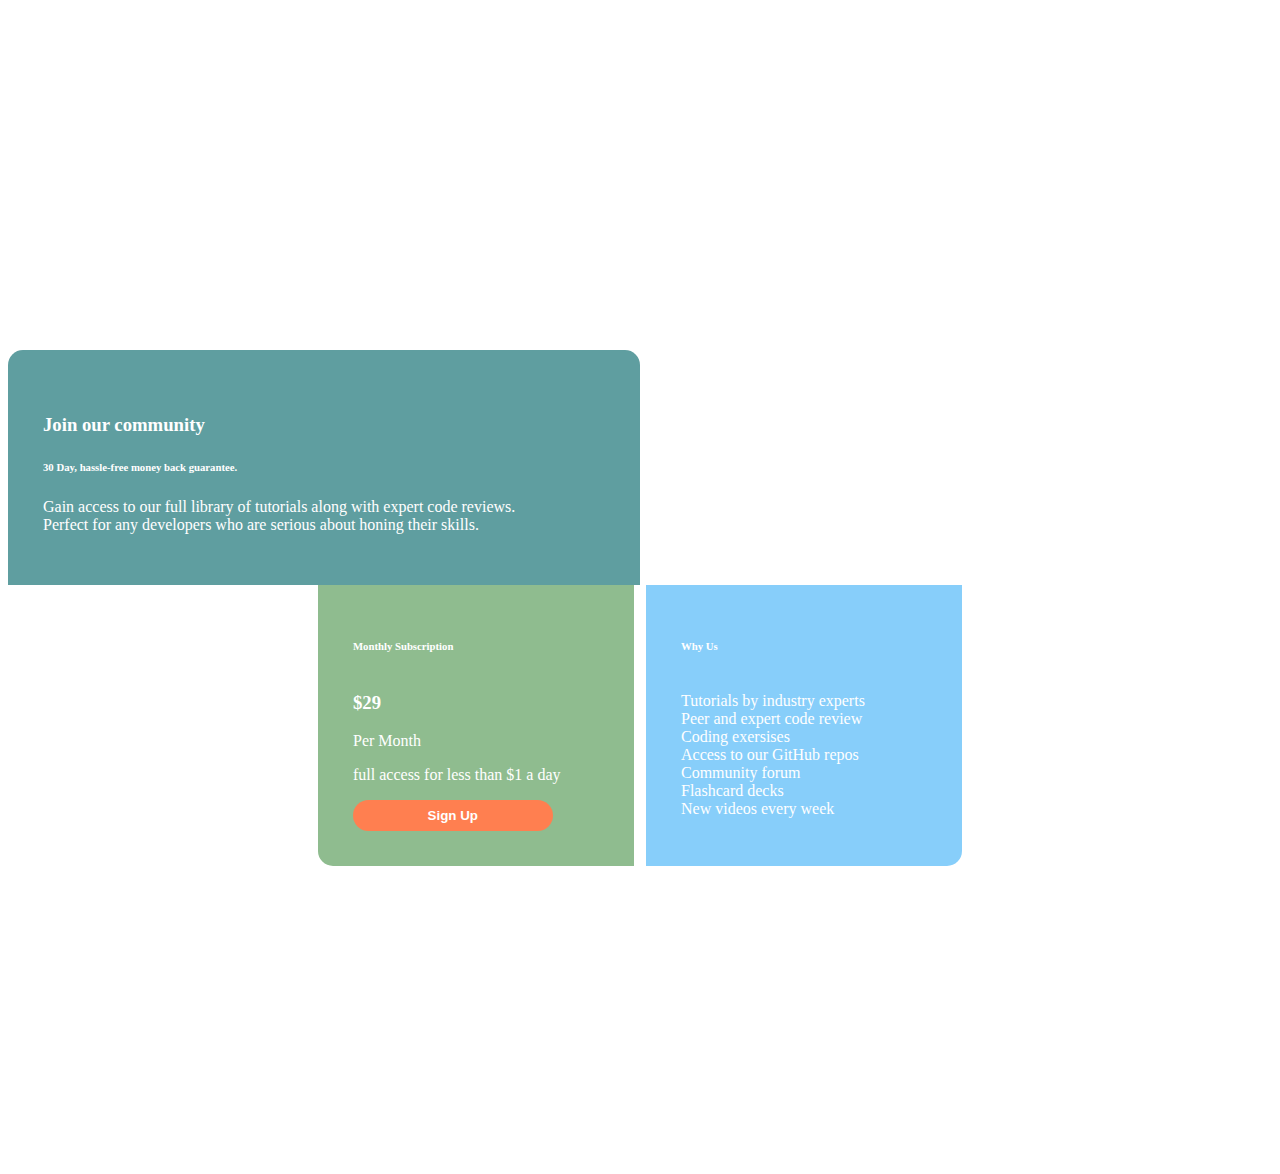
<file: price grid/price-grid-component.html>
<!DOCTYPE html>
    <html lang="en">
        <head>
            <meta charset="UTF-8">
            <meta name="viewport" content="width=device-width, initial-scale=1.0">
            <meta http-equiv="X-UA-Compatible" content="ie=edge">
            <title>Price Grid</title>
            <link href="https://cdn.jsdelivr.net/npm/bootstrap@5.0.2/dist/css/bootstrap.min.css" rel="stylesheet" integrity="sha384-EVSTQN3/azprG1Anm3QDgpJLIm9Nao0Yz1ztcQTwFspd3yD65VohhpuuCOmLASjC" crossorigin="anonymous">
            <link rel="stylesheet" href="main.css">
        </head>
        <body>
            <div class="container main-container">
                <h3 class="community">Join our community</h3>
                <h6 class="Guarantee">30 Day, hassle-free money back guarantee.</h6>
                <p class="main-text">Gain access to our full library of tutorials along with expert code reviews.<br>
                Perfect for any developers who are serious about honing their skills.</p>
            </div>
            <div class="d-flex"> <!--bootstraps flex class to create flex container and flex items (children)-->
                <div class="row sm-6 no-gutters container-two">
                    <h6 class="sub">Monthly Subscription</h6>
                    <h3 class="cost">$29</h3>
                    <p class="month">Per Month</p>
                    <p>full access for less than $1 a day</p>
                    <button class="button">Sign Up</button>
                </div>
                <div class="row sm-6 no-gutters container-three">
                    <h6 class="why">Why Us</h6>
                    <p>Tutorials by industry experts<br>
                    Peer and expert code review<br>
                    Coding exersises<br>
                    Access to our GitHub repos<br>
                    Community forum<br>
                    Flashcard decks<br>
                    New videos every week</p>
                </div>
            </div>
        </body>
    </html>
</file>
<file: price grid/main.css>
* {
    box-sizing: border-box;
  }

body {
    color: white;
}

.d-flex {
    display: flex;
    justify-content: center;
}

.main-container {
    background-color:cadetblue;
    border-radius: 15px 15px 0 0;
    margin-top: calc(100vh - 550px);  /*centeres element vertically*/
    width: 50%;                       /*puts element in center*/
    padding: 45px 30px 35px 35px;
}

.container-two, .container-three {
    background-color:darkseagreen;
    width: 25%;                       /*like the above, but 25% for each container*/
    padding: 30px 15px 35px 35px;
    row-gap: 0px;                     /*to ensure no gaps between content*/
    margin-bottom: calc(100vh - 600px);
}

.container-two {
    border-radius: 0 0 0 15px;
}

.container-three {
    padding-bottom: 15px;
    background-color:lightskyblue;
    margin-left: 12px;
    border-radius: 0 0 15px 0;
}

.community, .guarantee {
    margin-bottom: 25px;
}

.why, .sub {
    padding-bottom: 15px;
}

.button {
    border: none;
    background-color: coral;
    color: white;
    font-weight: 650;
    border-radius: 75px;
    padding: 8px 0 8px 0;
    width: 75%;
}


@media screen and (max-width: 768px) {
    .d-flex {
        flex-direction: column;
        width: 100%;
        margin: 0;
    }
    .container-two {
        border-radius: 0 0 0 0;
        width: 80%;
        padding: 30px 15px 50px 10px;
        text-align: center;
        margin: 0 0 0 10%;           /*margin only on left to center the content*/
    }
    .container-three {
        border-radius: 0 0 15px 15px;
        padding: 30px 15px 35px 10px;
        width: 80%;                   /*so that it doesnt take up the entire page and has white space around it*/
        text-align: center;
        margin: 0 0 0 10%;
        
    }
    .main-container {
        margin: 0 25% 0 25%;
        width: 80%;
        text-align: center;
        margin: 0 0 0 10%;
    }
    .button {
        width: 50%;
        margin-top: 10px;
        margin-left: 25%;
    }
    .month, .cost {  /*float makes the elements "free", then setting the width and margin controls where the text goes. This makes the two text elements side by side*/
        float: left;
        width: 30%;
        margin: 0 35% 0 35%;
    }
    
    .month {
        margin-bottom: 5%;
    }
}
</file>
